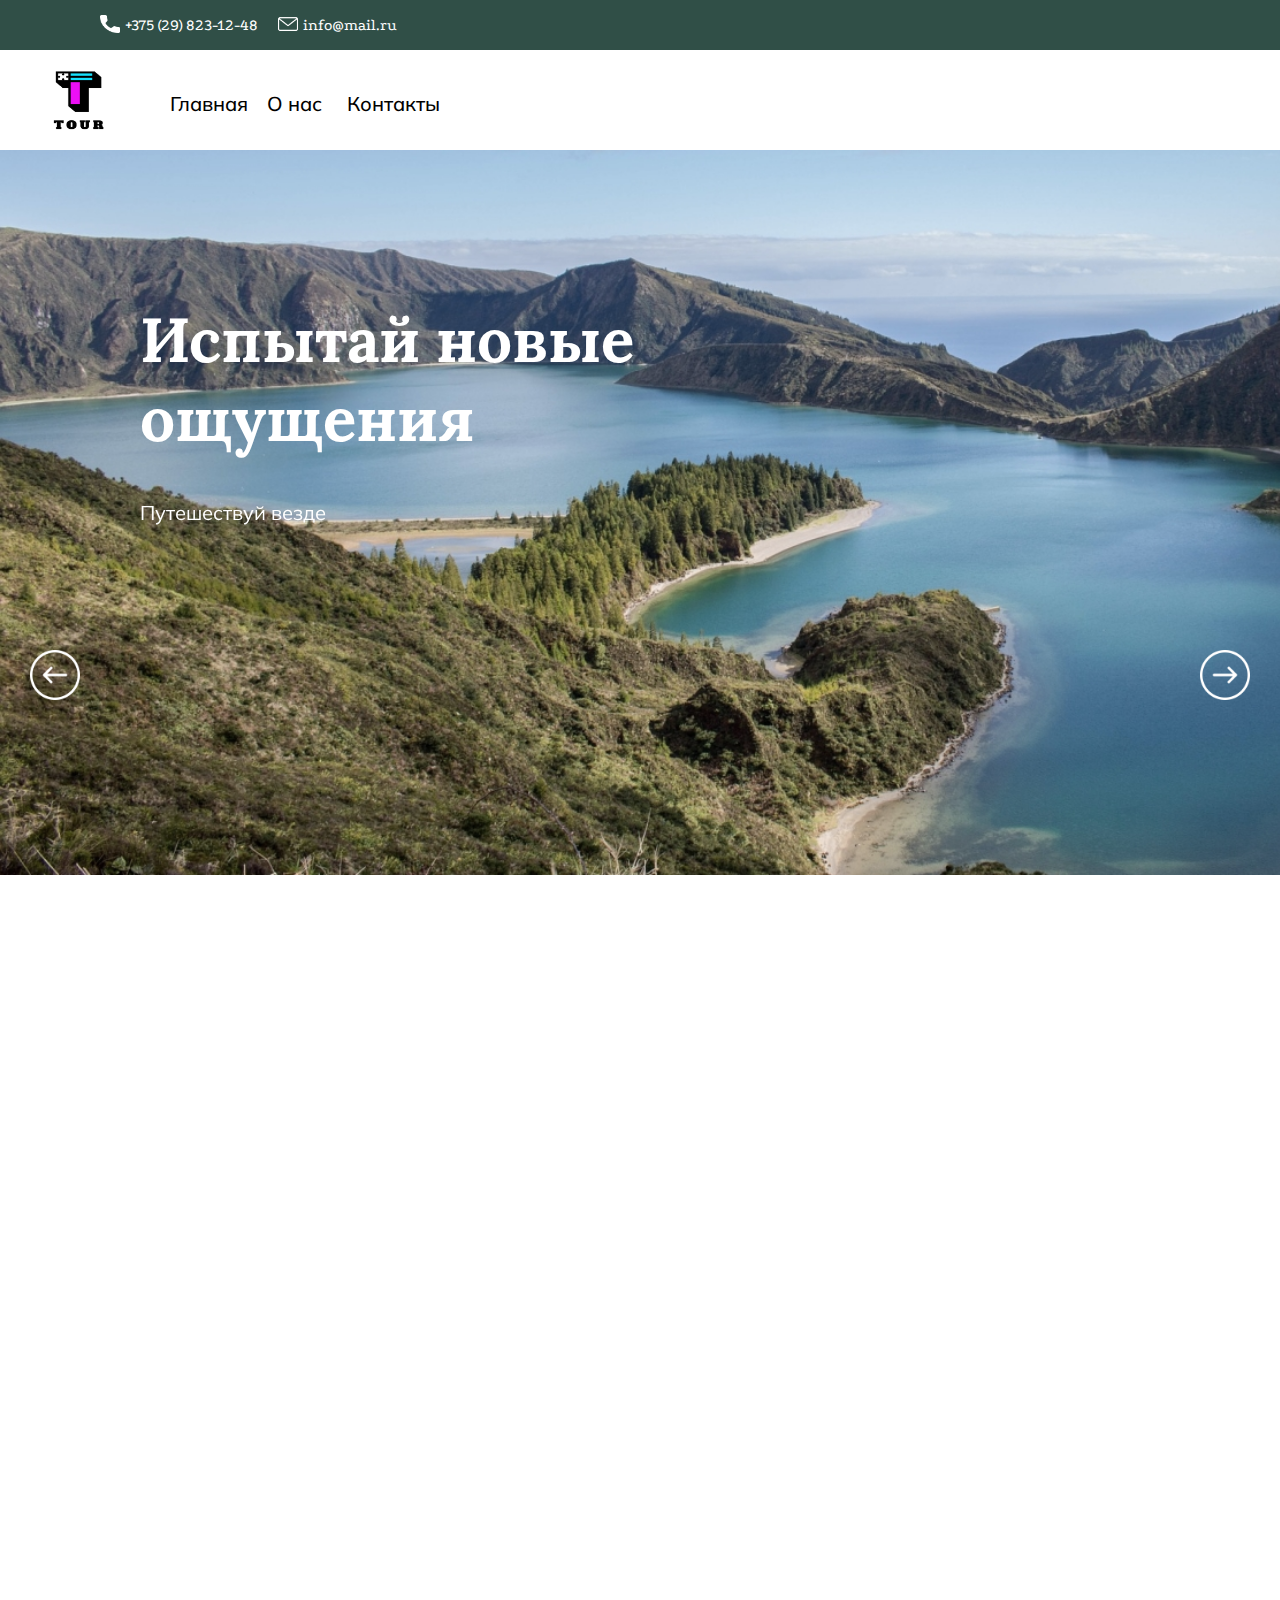
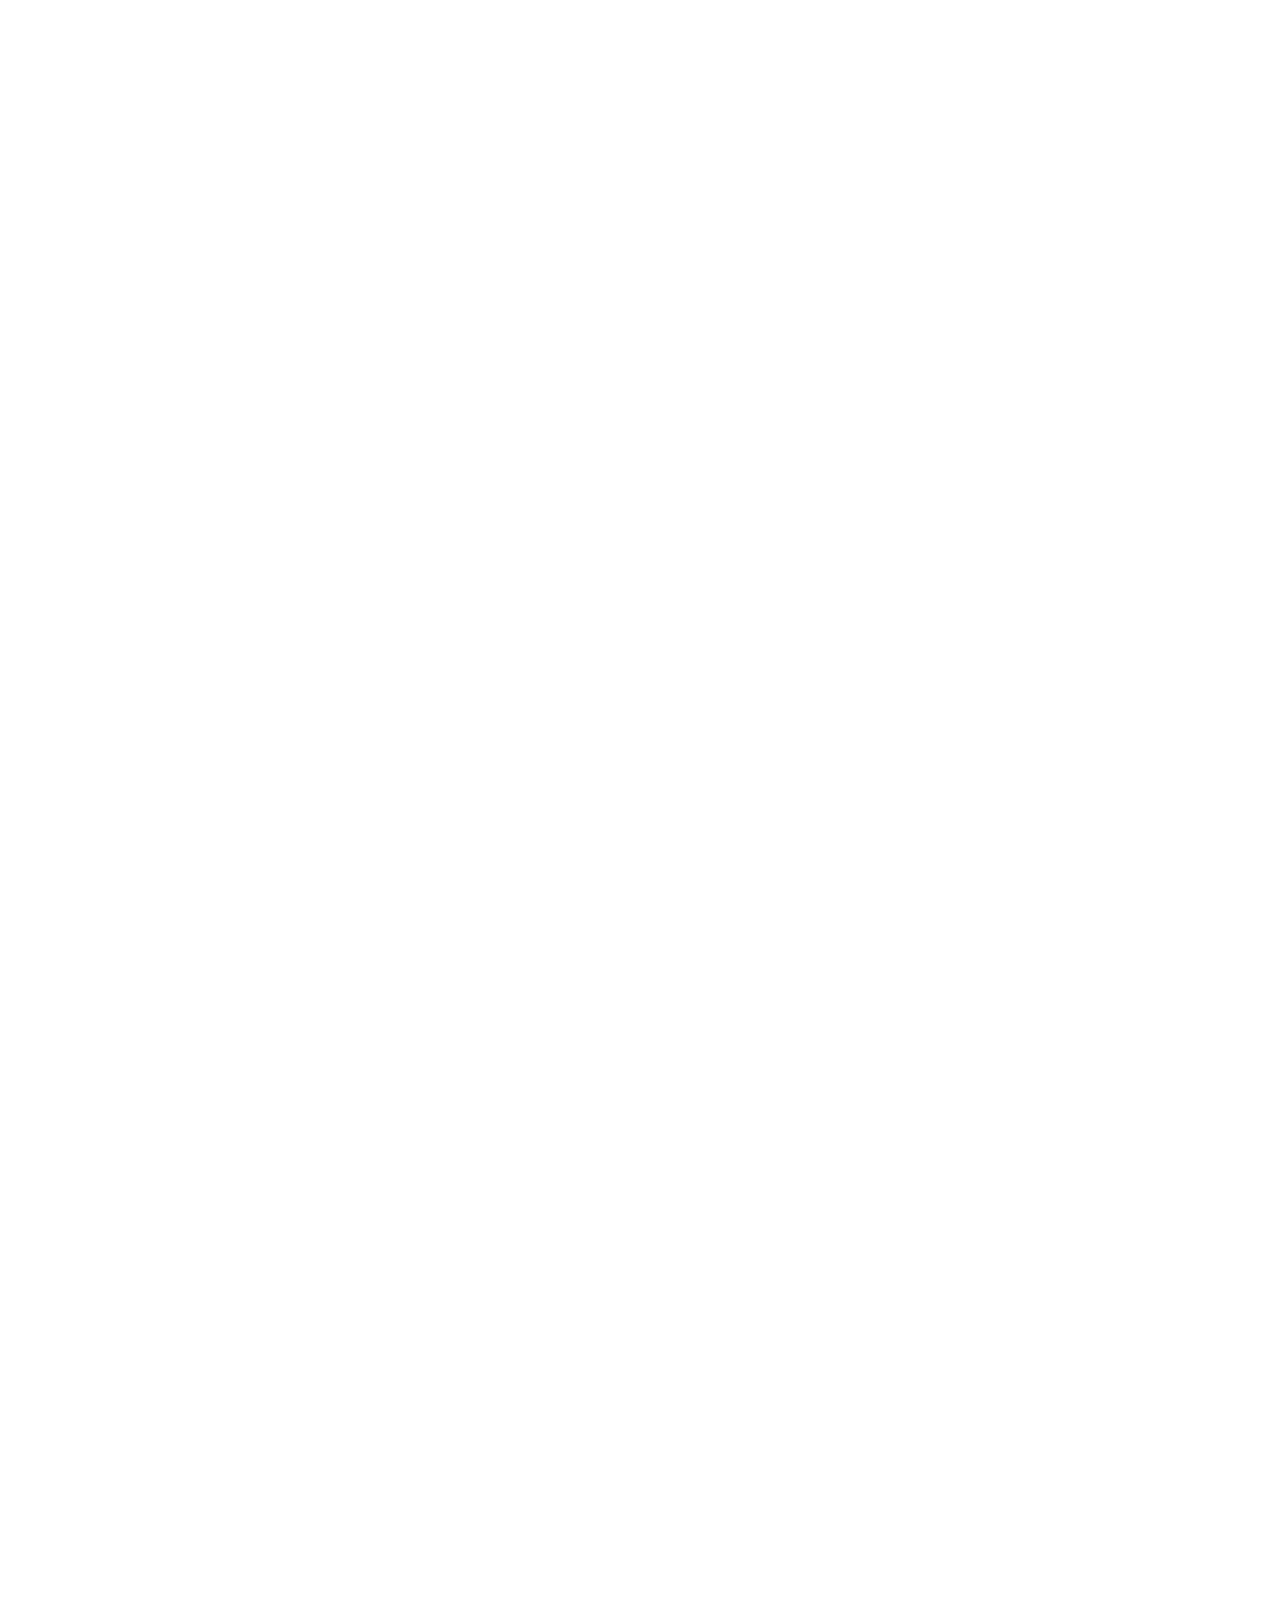
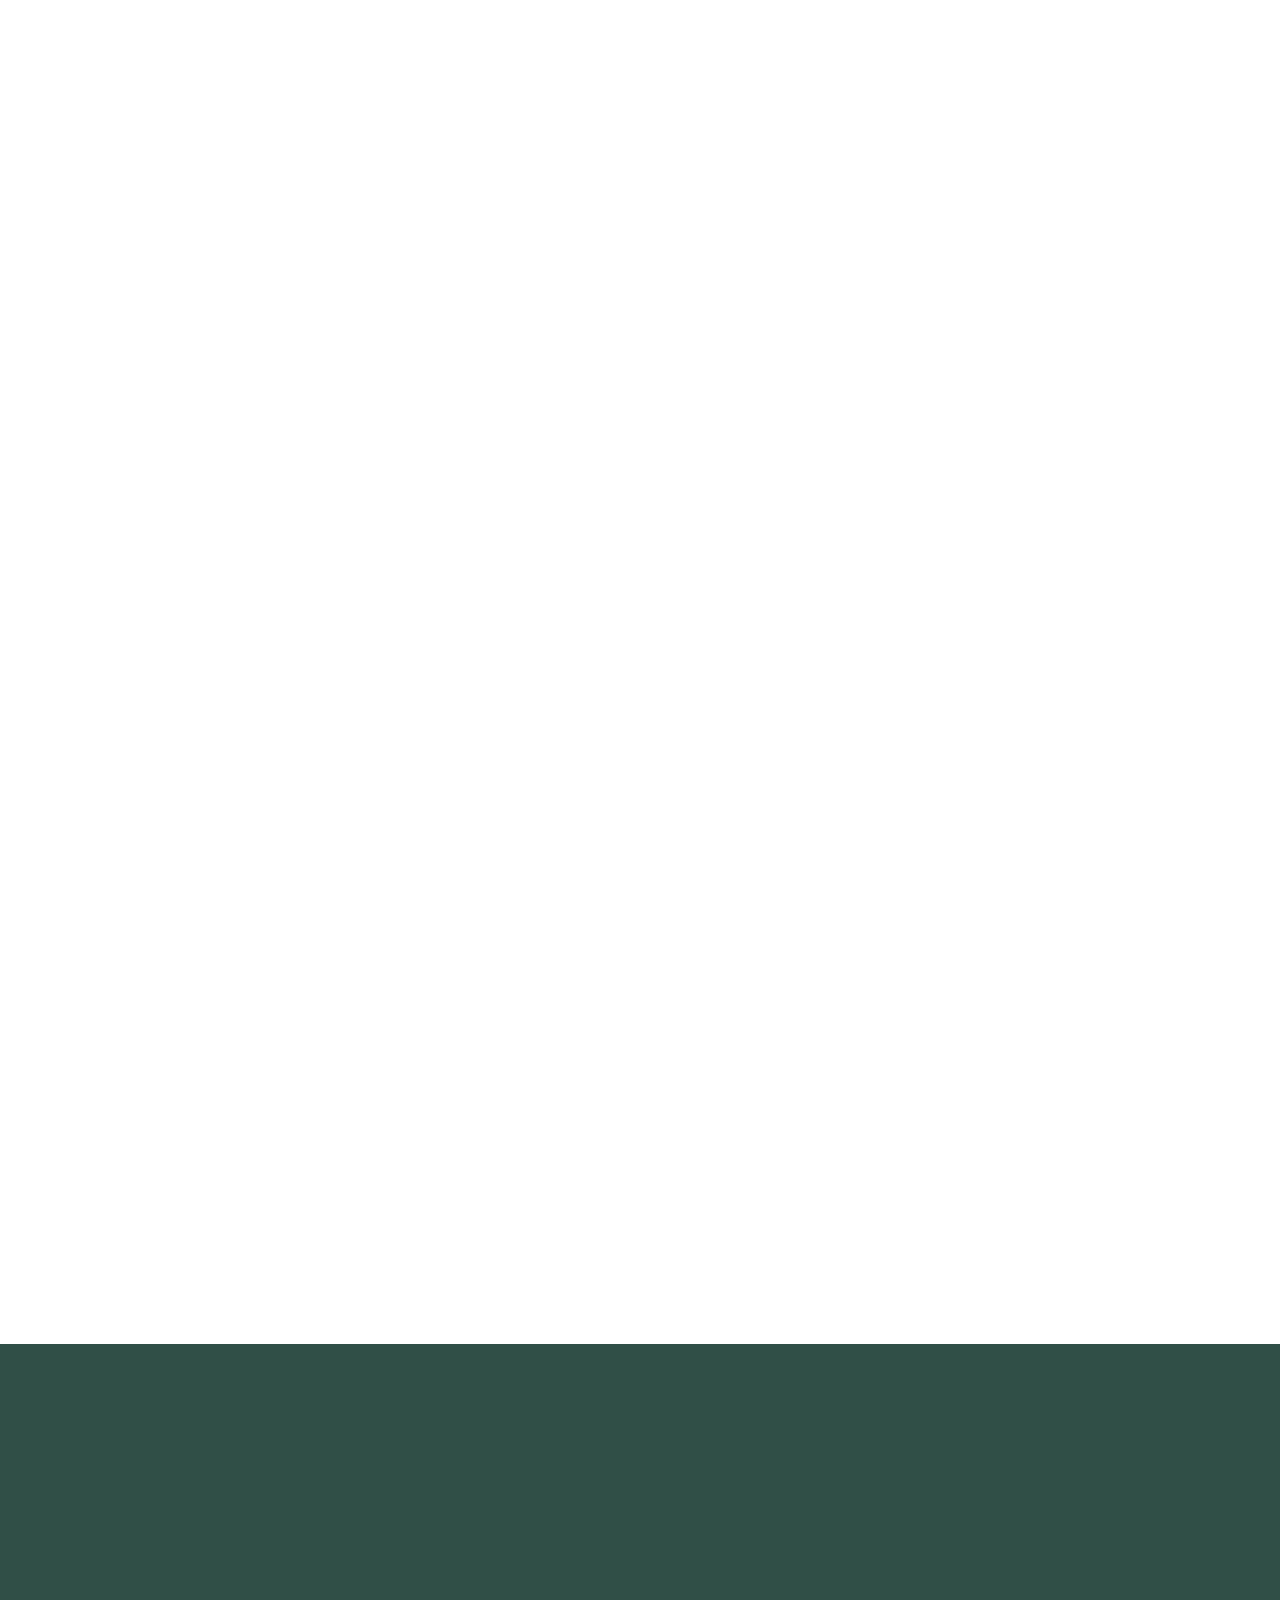
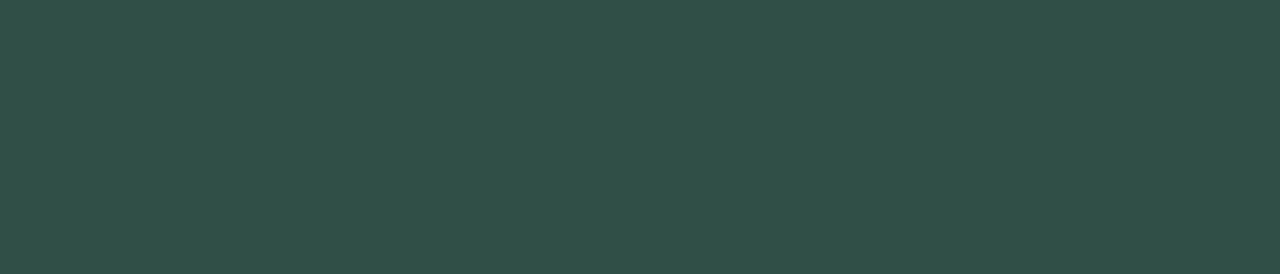
<file: index.html>
<!DOCTYPE html>
<html lang="ru">
    <head>
        <meta charset="UTF-8">
        <title>Tourism</title>
        <link rel="stylesheet" href="include/css/main.css">
        <link rel="stylesheet" href="include/css/index.css">
    </head>
    <header>
        <div class="infoHeader">
            <div class="number">
                <img src="include/source/call.png"/>
                <p>+375 (29) 823-12-48</p>
            </div>
            <div class="mail">
                <img src="include/source/mail.png"/>
                <p>info@mail.ru</p>
            </div>
        </div>
        <div class="mobile_menu">
            <button id="button_mobile_menu"><img src="include/source/menu.png"/></button>
        </div>
        <div class="mobile_dropdown_menu" id="mobile_menu">
            <div class="content">
                <a href="index.html">Главная</a>
                <a href="about.html">О нас</a>
                <button id="button_contact">Контакты</button>
            </div>
        </div>
    </header>
    <body>
        <div class="navbar element-animation">
            <img src="include/source/logo.png" class="icon"/>
            <div class="buttons">
                <a href="index.html">Главная</a>
                <a href="about.html">О нас</a>
                <button id="button_contact">Контакты</button>
            </div>
        </div>
        <div class="slider" id="slider">
            <div class="text">
                <h1 class="element-animation">Испытай новые ощущения</h1>
                <p class="element-animation">Путешествуй везде</p>
            </div>
            <div class="buttons element-animation">
                <img src="include/source/arrow.png" id="right_button_slider"/>
                <img src="include/source/arrow.png" id="left_button_slider"/>
            </div>
        </div>
        <div class="cards">
            <div class="name">
                <p class="first_name element-animation">Выбери свою путёвку!</p>
                <p class="second_name element-animation">Огромный выбор туров по разным местам!</p>
            </div>
            <div class="items">
                <div class="card element-animation">
                    <img src="include/source/picture_card.jpg"/>
                    <div class="about">
                        <h1>Akagera National Park</h1>
                        <p>Visitors to Akagera National Park can take part in a range of activities, including game drives, boat safaris, bird watching, and nature walks.</p>
                        <button id="button_contact">Learn More</button>
                    </div>
                </div>
                <div class="card element-animation">
                    <img src="include/source/picture_card.jpg"/>
                    <div class="about">
                        <h1>Akagera National Park</h1>
                        <p>Visitors to Akagera National Park can take part in a range of activities, including game drives, boat safaris, bird watching, and nature walks.</p>
                        <button id="button_contact">Learn More</button>
                    </div>
                </div>
                <div class="card element-animation">
                    <img src="include/source/picture_card.jpg"/>
                    <div class="about">
                        <h1>Akagera National Park</h1>
                        <p>Visitors to Akagera National Park can take part in a range of activities, including game drives, boat safaris, bird watching, and nature walks.</p>
                        <button id="button_contact">Learn More</button>
                    </div>
                </div>
                <div class="card element-animation">
                    <img src="include/source/picture_card.jpg"/>
                    <div class="about">
                        <h1>Akagera National Park</h1>
                        <p>Visitors to Akagera National Park can take part in a range of activities, including game drives, boat safaris, bird watching, and nature walks.</p>
                        <button id="button_contact">Learn More</button>
                    </div>
                </div>
                <div class="card element-animation">
                    <img src="include/source/picture_card.jpg"/>
                    <div class="about">
                        <h1>Akagera National Park</h1>
                        <p>Visitors to Akagera National Park can take part in a range of activities, including game drives, boat safaris, bird watching, and nature walks.</p>
                        <button id="button_contact">Learn More</button>
                    </div>
                </div>
                <div class="card element-animation">
                    <img src="include/source/picture_card.jpg"/>
                    <div class="about">
                        <h1>Akagera National Park</h1>
                        <p>Visitors to Akagera National Park can take part in a range of activities, including game drives, boat safaris, bird watching, and nature walks.</p>
                        <button id="button_contact">Learn More</button>
                    </div>
                </div>
                <div class="card element-animation">
                    <img src="include/source/picture_card.jpg"/>
                    <div class="about">
                        <h1>Джунгли</h1>
                        <p>Arizona RP самое рабское место на свете Arizona RP самое рабское место на свете Arizona RP самое рабское место на свете Arizona RP самое рабское место на свете Arizona RP самое рабское место на свете</p>
                        <button id="button_contact">Узнать Больше</button>
                    </div>
                </div>
            </div>
        </div>
        <div class="best_menu">
            <div class="name">
                <p class="first_name element-animation">Почему именно мы?</p>
                <p class="second_name element-animation">Наши преимущества</p>
            </div>
            <div class="items">
                <div class="card element-animation">
                    <img src="include/source/car.png"/>
                    <p>Большой выбор поездок</p>
                </div>
                <div class="card element-animation">
                    <img src="include/source/checked.png"/>
                    <p>100% Гарантирована ваша поезда</p>
                </div>
                <div class="card element-animation">
                    <img src="include/source/calendar.png"/>
                    <p>10 лет опыта</p>
                </div>
                <div class="card element-animation">
                    <img src="include/source/like.png"/>
                    <p>90% клиентов довольны поездкой</p>
                </div>
                <div class="card element-animation">
                    <img src="include/source/calendar.png"/>
                    <p>10 лет опыта</p>
                </div>
                <div class="card element-animation">
                    <img src="include/source/like.png"/>
                    <p>90% клиентов довольны поездкой</p>
                </div>
            </div>
        </div>
        <div class="comment">
            <div class="name">
                <p class="first_name element-animation">Что о нас говорят?</p>
                <p class="second_name element-animation">Отзывы наших клиентов</p>
            </div>
            <div class="items">
                <div class="card element-animation">
                    <img src="include/source/review_man.jpg"/>
                    <h1>Robert Wilson</h1>
                    <p>I recently went on a tour with XYZ Tourism Company and was extremely impressed with the level of professionalism and organization.</p>
                </div>
                <div class="card element-animation">
                    <img src="include/source/review_man.jpg"/>
                    <h1>Robert Wilson</h1>
                    <p>I recently went on a tour with XYZ Tourism Company and was extremely impressed with the level of professionalism and organization.</p>
                </div>
                <div class="card element-animation">
                    <img src="include/source/review_man.jpg"/>
                    <h1>Robert Wilson</h1>
                    <p>I recently went on a tour with XYZ Tourism Company and was extremely impressed with the level of professionalism and organization.</p>
                </div>
            </div>
        </div>
    </body>
    <footer>
        <div class="contact_us">
            <h1 class="element-animation">Если у Вас появились вопросы - позвоните нам!</h1>
            <p class="element-animation">Если у вас появился какой-либо вопрос, либо захотелось приобрести тур - вы можете решить все вопросы по контактной информации:

                Номер телефона: +375 (29) 325-18-98
                Email: info@mail.ru 
                Адрес: Беларусь, Минск
            </p>
        </div>
        <div class="footer" id="footer">
            <div class="content">
                <img src="include/source/logo.png" class="icon element-animation"/>
                <p class="element-animation">Lorem Ipsum — это просто текст-пустышка полиграфической и наборной индустрии.</p>
                <div class="menu element-animation">
                    <a href="index.html">Главная</a>
                    <a href="about.html">О нас</a>
                    <a>Контакты</a>
                </div>
            </div>
        </div>
    </footer>
    <script src="include/js/mobile_button.js"></script>
    <script src="include/js/slider.js"></script>
    <script src="include/js/scroll.js"></script>
    <script src="include/js/footer.js"></script>
</html>
</file>
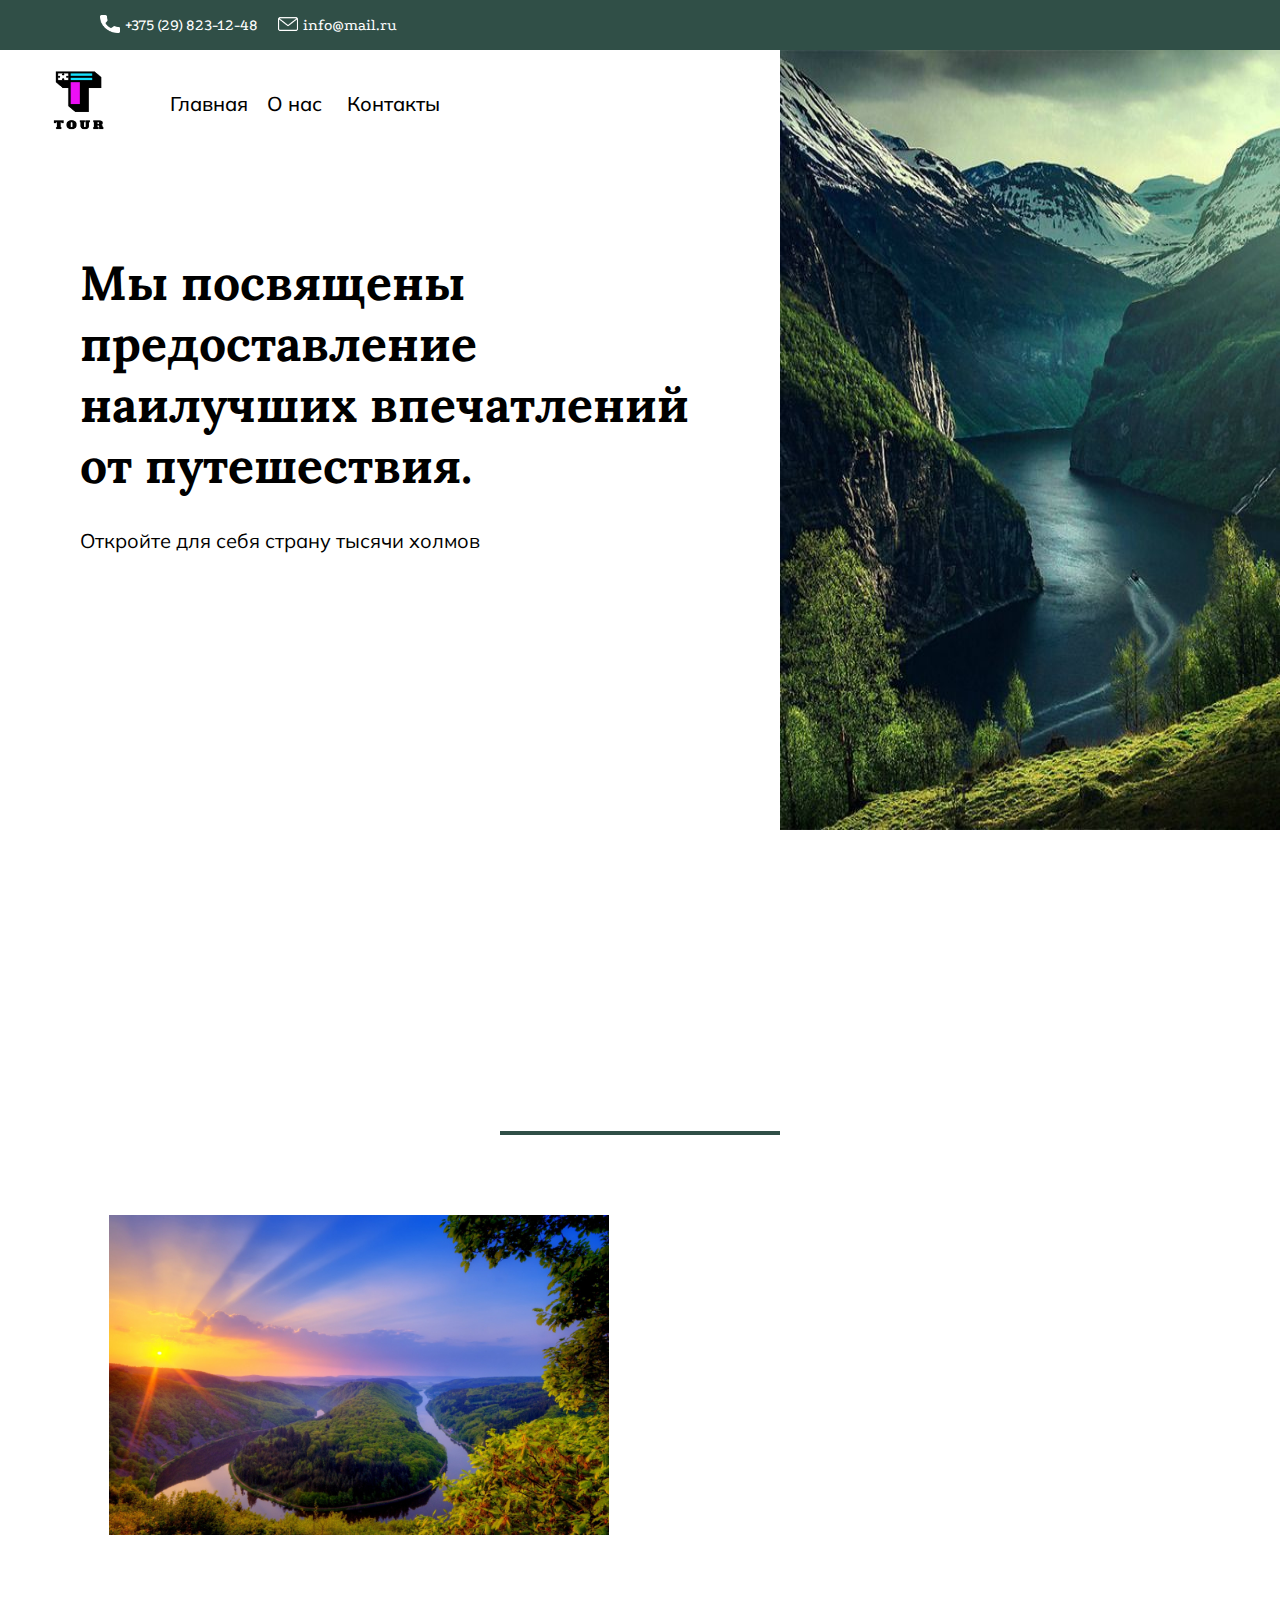
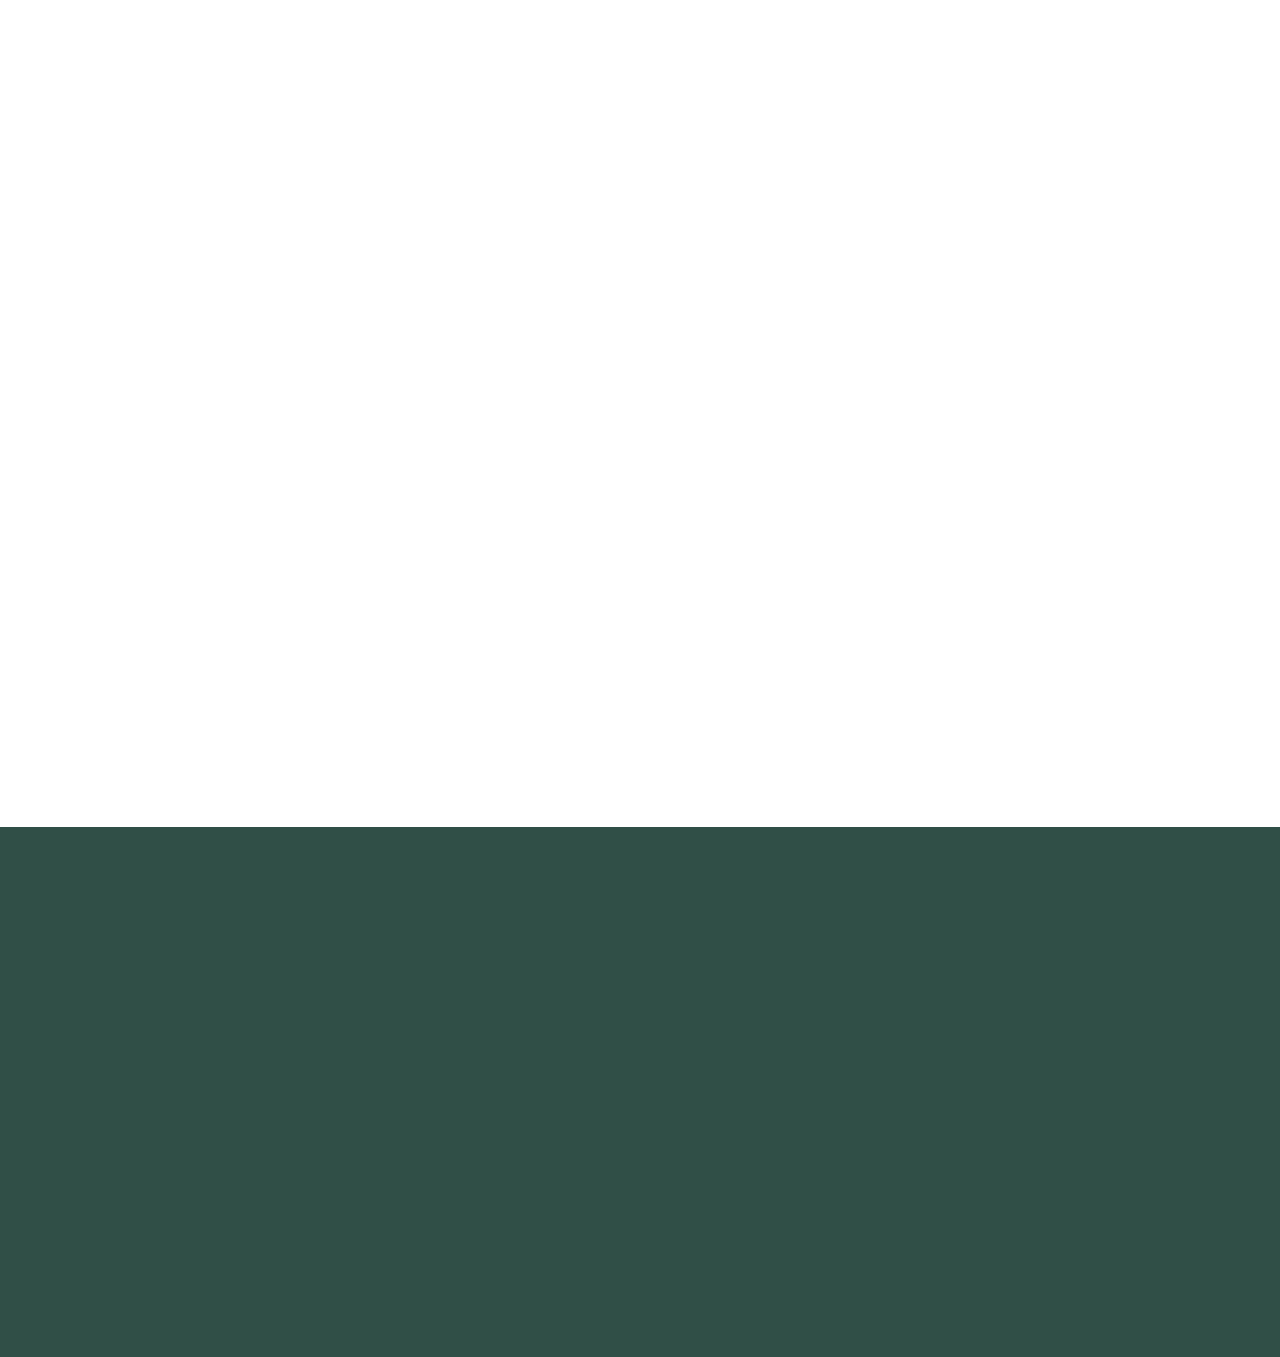
<file: about.html>
<!DOCTYPE html>
<html lang="ru">
    <head>
        <meta charset="UTF-8">
        <title>Tourism</title>
        <link rel="stylesheet" href="include/css/main.css">
        <link rel="stylesheet" href="include/css/about.css">
    </head>
    <header>
        <div class="infoHeader">
            <div class="number">
                <img src="include/source/call.png"/>
                <p>+375 (29) 823-12-48</p>
            </div>
            <div class="mail">
                <img src="include/source/mail.png"/>
                <p>info@mail.ru</p>
            </div>
        </div>
        <div class="mobile_menu">
            <button id="button_mobile_menu"><img src="include/source/menu.png"/></button>
        </div>
        <div class="mobile_dropdown_menu" id="mobile_menu">
            <div class="content">
                <a href="index.html">Главная</a>
                <a href="about.html">О нас</a>
                <button id="button_contact">Контакты</button>
            </div>
        </div>
    </header>
    <body>
        <div class="info_header">
            <img src="include/source/picture2.jpg" class="img element-animation"/>
            <div class="navbar element-animation">
                <img src="include/source/logo.png" class="icon"/>
                <div class="buttons">
                    <a href="index.html">Главная</a>
                    <a href="about.html">О нас</a>
                    <button id="button_contact">Контакты</button>
                </div>
            </div>
            <div class="other">
                <h1 class="element-animation">Мы посвящены
                    предоставление наилучших впечатлений от путешествия.</h1>
                <p class="element-animation">Откройте для себя страну тысячи холмов</p>
            </div>
            
        </div>
        <div class="info_main">
            <h1 class="element-animation">Добро пожаловать в мир туров</h1>
            <div class="line"></div>
            <div class="grid">
                <div class="element">
                    <img src="include/source/picture3.jpg"/>
                </div>
                <div class="element element-animation">
                    <p>
                        Welcome to Africa Wizzy Safari, 
                        a leading tourism company based in Rwanda. 
                        We have been in business for over 5 years and are 
                        committed to providing top-quality tours and services 
                        to our clients. Our mission is to showcase the beauty and 
                        culture of Rwanda to visitors from around the world, and to 
                        contribute to the sustainable development of the country 
                        through responsible tourism practices.
                    </p>
                </div>
                <div class="element element-animation">
                    <p>
                        At Africa Wizzy safari, we offer 
                        a wide range of tours and activities, including cultural 
                        and historical tours, wildlife safaris, mountain gorilla 
                        trekking, and more. Our experienced and knowledgeable 
                        guides will ensure that you have a safe and enjoyable 
                        experience while exploring the stunning landscapes and 
                        rich culture of Rwanda.
                    </p>
                </div>
                <div class="element element-animation">
                    <img src="include/source/picture4.jpg"/>
                </div>
                <div class="element element-animation">
                    <img src="include/source/picture5.jpg"/>
                </div>
                <div class="element element-animation">
                    <p>
                        We are proud to have received numerous awards 
                        and accolades for our commitment to excellence, 
                        including the RDD award and the Excellence award. 


                        Thank you for choosing Africa Wizzy Safari 
                        for your travel needs in Rwanda. We look forward 
                        to welcoming you on one of our tours soon!
                    </p>
                </div>
            </div>
        </div>
    </body>
    <footer>
        <div class="contact_us">
            <h1 class="element-animation">Если у Вас появились вопросы - позвоните нам!</h1>
            <p class="element-animation">Если у вас появился какой-либо вопрос, либо захотелось приобрести тур - вы можете решить все вопросы по контактной информации:

                Номер телефона: +375 (29) 325-18-98
                Email: info@mail.ru 
                Адрес: Беларусь, Минск
            </p>
        </div>
        <div class="footer" id="footer">
            <div class="content">
                <img src="include/source/logo.png" class="icon element-animation"/>
                <p class="element-animation">Lorem Ipsum — это просто текст-пустышка полиграфической и наборной индустрии.</p>
                <div class="menu element-animation">
                    <a href="index.html">Главная</a>
                    <a href="about.html">О нас</a>
                    <a>Контакты</a>
                </div>
            </div>
        </div>
    </footer>
    <script src="include/js/mobile_button.js"></script>
    <script src="include/js/scroll.js"></script>
    <script src="include/js/footer.js"></script>
</html>
</file>
<file: include/css/main.css>
html, body {
    margin:0;
    padding:0;
}

header {
    width: 100%;
    height: 50px;
    background-color: #304F47;
}

header .infoHeader div{
    float: left;
    display: table-cell;
    vertical-align: middle;
}

header .infoHeader .number{
    margin-left: 100px;
}

header .infoHeader .mail{
    margin-left: 20px;
}

header .infoHeader img{
    -webkit-filter: invert(100%);
    filter: invert(100%);
    width: 20px;
    height: 17.5px;
    float: left;
    margin-right: 5px;
    margin-top: 15px;
}

header .infoHeader p{
    color: #fff;
    float: left;
    font-family: Podkova_Regular;
}

header .mobile_menu {
    display: none;
}

header .mobile_menu {
    margin-top: 7px;
    margin-right: 10px;
    float: right;
}

header .mobile_menu img {
    width: 30px;
    height: 30px;
    filter: invert(100%);
}

header .mobile_menu button {
    text-decoration: none;
    background: none;
    border: none;
}

header .mobile_menu img:hover {
    filter: invert(50%);
    cursor: pointer;
}

header .mobile_dropdown_menu {
    display: none;
    position: absolute;
    z-index: 1;
    top: 50px;
    background: #223530;
    width: 100%;
    height: auto;
    padding: 15px 0;
}

header .mobile_dropdown_menu .content {
    display: flex;
    justify-content: flex-end;
    flex-direction: column;
}

header .mobile_dropdown_menu .content a {
    text-decoration: none;
    color: #fff;
    text-align: center;
    margin-bottom: 10px;
}

header .mobile_dropdown_menu .content button {
    text-decoration: none;
    color: #fff;
    text-align: center;
    margin-bottom: 10px;
    border: none;
    background: none;
}

header .mobile_dropdown_menu a:hover {
    color: rgb(153, 153, 153);
}

header .mobile_dropdown_menu button:hover {
    color: rgb(153, 153, 153);
    cursor: pointer;
}

footer {
    height: 530px;
    width: 100%;
    background-color: #304F47;
    display: grid;
    grid-template-columns: 50% 50%;
}

footer .contact_us h1{
    font-size: 39px;
    width: 520px;
    font-family: Lora_Bold;
}

footer .contact_us p{
    font-size: 20px;
    width: 400px;
    font-family: Mulish_Regular;
}

footer .contact_us {
    padding: 0 103px;
    white-space: pre-line;
    color: #fff;
}

footer .footer {
    padding: 50px 60px 0 0;
}

footer .footer .content {
    float: right;
}

.icon {
    width: 80px;
    height: 80px;
}

footer .footer img {
    margin-left: 10px;
}

footer .footer p {
    width: 500px;
    font-size: 16px;
    color: #fff;
    margin-top: 20px;
    margin-bottom: 80px;
    font-family: Mulish_Regular;
}

footer .footer .menu a {
    font-size: 16px;
    color: #fff;
    text-decoration: none;
    margin-bottom: 15px;
    font-family: Mulish_Regular;
}

footer .footer .menu a:hover {
    color: rgb(131, 131, 131);
}

footer .menu {
    display: flex;
    flex-direction: column;
}

body .navbar {
    padding: 10px 40px;
    height: 80px;
}
body .navbar img {
    float: left;
}

body .navbar .buttons a {
    text-decoration: none;
    color: #000;
    font-size: 20px;
    margin-right: 15px;
    font-family: Mulish_Medium;
    transition: 0.2s;
}

body .navbar .buttons button {
    text-decoration: none;
    color: #000;
    font-size: 20px;
    margin-right: 15px;
    font-family: Mulish_Medium;
    background: none;
    border: none;
    transition: 0.2s;
}

body .navbar .buttons button:hover {
    color: rgb(95, 95, 95);
    cursor: pointer;
    font-size: 21px;
}

body .navbar .buttons a:hover {
    color: rgb(95, 95, 95);
    font-size: 21px;
}

body .navbar .buttons {
    margin-left: 50px;
    float: left;
    margin-top: 30px;
}

.element-animation {
    opacity: 0;
    transform: translateY(20px);
}

.element-animation.element-show {
    opacity: 1;
    transition: all 1.5s;
    transform: translateY(0%);
}

@media screen and (min-width: 1150px) {
    header .mobile_dropdown_menu {
        display: none;
    }
}

@media screen and (max-width: 1150px) {
    header {
        z-index: 2;
    }
    header .infoHeader{
        margin-left: 50%;
        transform: translate(-50%, 0);
    }

    header .mobile_menu {
        display: block;
    }
    
    body .navbar{
        display: none;
    }

    footer .contact_us {
        display: none;
    }
    footer {
        display: block;
        height: 400px;
    }
    footer .footer .content {
        float: none;
        width: 100%;
    }
    footer .footer {
        padding: 50px 0 0 0;
    }
    footer .footer img {
        width: 80px;
        height: 80px;
        margin-left: 50%;
        transform: translate(-50%, 0);
    }
    
    footer .footer p {
        text-align: center;
        margin-left: 50%;
        transform: translate(-50%, 0);
        visibility: hidden;
        margin-bottom: 50px;
    }

    footer .footer p::before{
        visibility: visible;
        content: "Номер телефона: +375 (29) 325-18-98 \a Email: info@mail.ru \a Адрес: Беларусь, Минск \a ";
        white-space: pre;
    }
    
    footer .footer .menu a {
        text-align: center;
    }
}

@media screen and (min-width: 2000px) {
    html {
        width:1920px;
        margin:0px auto;
    }
}

@keyframes anim_button_mobile_menu_open {
    0%
    {
        width: 0%;
    }
    100% 
    {
        width: 100%;
    }
}

@keyframes anim_button_mobile_menu_close {
    0%
    {
        width: 100%;
    }
    100% 
    {
        width: 0%;
    }
}

@font-face {
    font-family: Lora_Bold;
    src: url(../fonts/Lora/Lora-Bold.ttf);
}

@font-face {
    font-family: Mulish_Regular;
    src: url(../fonts/Mulish/Mulish-Regular.ttf);
}

@font-face {
    font-family: Mulish_Medium;
    src: url(../fonts/Mulish/Mulish-Medium.ttf);
}

@font-face {
    font-family: Mulish_SemiBold;
    src: url(../fonts/Mulish/Mulish-SemiBold.ttf);
}

@font-face {
    font-family: Podkova_Regular;
    src: url(../fonts/Podkova/Podkova-Regular.ttf);
}
</file>
<file: include/css/index.css>
body .slider {
    margin-bottom: 125px;
    height: 725px;
    background-image: url("../source/picture1.jpg");
    -webkit-background-size: cover;
    -moz-background-size: cover;
    -o-background-size: cover;
    background-size: cover;
    filter: grayscale(20%);
}

body .slider .text {
    color: #fff;
    width: 670px;
    margin-top: 150px;
    margin-left: 140px;
    position: fixed;
}

body .slider h1 {
    font-size: 62px;
    margin-top: 0px;
    font-family: Lora_Bold;
}

body .slider p {
    font-size: 20px;
    font-family: Mulish_Regular;
}
body .slider .buttons{
    padding: 500px 30px 0 30px;
}

body .slider .buttons #right_button_slider {
    filter: invert(100%);
    width: 50px;
    height: 50px;
    transform: rotate(-90deg);
    float: right;
    transition: 0.2s;
}

body .slider .buttons #left_button_slider {
    filter: invert(100%);
    width: 50px;
    height: 50px;
    transform: rotate(90deg);
    float: left;
    transition: 0.2s;
}

body .slider .buttons #right_button_slider:hover {
    filter: invert(50%);
    cursor: pointer;
}

body .slider .buttons #left_button_slider:hover {
    filter: invert(50%);
    cursor: pointer;
}

body .name {
    width: 600px;
    margin-left: 50%;
    transform: translate(-50%, 0);
    margin-bottom: 40px;
}

body .name p {
    font-weight: bold;
    text-align: center;
    font-family: Lora_Bold;
}

body .first_name {
    font-size: 32px;
    color: #C7923E;
}

body .second_name {
    margin-top: 20px;
    font-size: 48px;
    color: #000;
}

body .cards .items {
    display: grid;
    grid-template-columns: repeat(3, 350px);
    grid-auto-rows: auto;
    grid-column-gap: 17px;
    grid-row-gap: 34px;
    justify-content: center;
    margin-bottom: 80px;
}

body .cards .items .card {
    background-color: #fff;
    border-radius: 10px;
    border: solid 1px;
    border-color: #E1E1E1;
}

body .cards .items .card .about {
    padding: 32px 14px;
}

body .cards .items .card .about h1{
    font-size: 24px;
    margin-bottom: 12px;
    font-family: Lora_Bold;
}

body .cards .items .card .about p{
    font-size: 16px;
    width: 256px;
    margin-bottom: 12px;
    font-family: Mulish_Regular;
}

body .cards .items .card .about button{
    width: 118px;
    height: 56px;
    border-radius: 8px;
    text-decoration: none;
    background-color: #C7923E;
    color: #fff;
    font-size: 16px;
    border: none;
    font-family: Mulish_Semibold;
    transition: 0.3s;
}

body .cards .items .card .about button:hover{
    background-color: #96733c;
    color: rgb(199, 199, 199);
    cursor: pointer;
}

body .cards .items .card img {
    width: 100%;
    height: 310px;
    border-radius: 10px 10px 0 0;
}

body .best_menu .items {
    display: grid;
    grid-template-columns: repeat(4, 250px);
    grid-auto-rows: 150px;
    grid-column-gap: 20px;
    grid-row-gap: 15px;
    justify-content: center;
    margin-bottom: 80px;
}

body .best_menu .items .card {
    background-color: #304F47;
    border-radius: 30px;
}

body .best_menu .items .card img {
    -webkit-filter: invert(100%);
    filter: invert(100%);
    width: 50px;
    height: 50px;
    margin-left: 50%;
    transform: translate(-50%, 0);
    margin-top: 25px;
}

body .best_menu .items .card p {
    margin-left: 50%;
    transform: translate(-50%, 0);
    font-size: 16px;
    color: #fff;
    margin-top: 17px;
    width: 200px;
    text-align: center;
    font-family: Lora_Bold;
}


body .comment .items {
    display: grid;
    grid-template-columns: repeat(3, 300px);
    grid-auto-rows: 380px;
    grid-column-gap: 50px;
    grid-row-gap: 15px;
    justify-content: center;
    margin-bottom: 80px;
}

body .comment .items .card {
    background-color: #fff;
    box-shadow: 0 14px 28px rgba(0,0,0,0.25), 0 5px 5px rgba(0,0,0,0.22);
}

body .comment .items .card img {
    width: 100px;
    height: 100px;
    border-radius: 75px;
    border: solid #fff 5px;
    outline: solid rgb(75, 75, 75) 5px;
    margin-left: 50%;
    transform: translate(-50%, 0);
    margin-top: 39px;
}

body .comment .items .card h1 {
    color: #000;
    margin-top: 30px;
    font-size: 16px;
    font-weight: bold;
    text-align: center;
    font-family: Lora_Bold;
}

body .comment .items .card p {
    margin-top: 30px;
    font-size: 16px;
    color: #9A9AB0;
    margin-left: 50%;
    transform: translate(-50%, 0);
    width: 250px;
    font-family: Mulish_Regular;
}

@media screen and (max-width: 1150px) {
    body .cards .items {
        grid-template-columns: 350px;
        grid-auto-rows: auto;
    }
    body .best_menu .items {
        grid-template-columns: 250px;
        grid-row-gap: 15px;
    }
    body .comment .items {
        grid-template-columns: 300px;
        grid-row-gap: 15px;
        grid-auto-rows: auto;
    }
    body .slider .text {
        margin-left: 50%;
        transform: translate(-50%, 0);
        text-align: center;
    }
    body .slider {
        height: 500px;
    }
    body .slider .buttons #right_button_slider {
        display: none;
    }
    
    body .slider .buttons #left_button_slider {
        display: none;
    }
}

@keyframes slider_hide {
    0%
    {
        opacity: 1;
    }
    100% 
    {
        opacity: 0;
    }
}

@keyframes slider_show {
    0%
    {
        opacity: 0;
    }
    100% 
    {
        opacity: 1;
    }
}
</file>
<file: include/css/about.css>
body .info_header {
    height: 780px;
    margin-bottom: 180px;
}

body .info_header .img{
    width: 500px;
    height: 780px;
    -webkit-background-size: cover;
    -moz-background-size: cover;
    -o-background-size: cover;
    background-size: cover;
    float: right;
}

body .info_header .other {
    padding: 70px 80px;
}

body .info_header .other h1{
    font-size: 48px;
    font-weight: bold;
    width: 645px;
    font-family: Lora_Bold;
}

body .info_header .other p{
    width: 600px;
    font-size: 20px;
    font-family: Mulish_Regular;
}

body .info_main h1 {
    font-weight: bold;
    text-align: center;
    font-size: 62px;
    color: #000;
    font-family: Lora_Bold;
}

body .info_main .line {
    width: 280px;
    height: 4px;
    background-color: #304F47;
    margin-left: 50%;
    transform: translate(-50%, 0);
    margin-bottom: 80px;
}
body .info_main .grid {
    display: grid;
    grid-template-columns: repeat(2, 500px);
    justify-content: center;
    grid-auto-rows: 320px;
    grid-column-gap: 63px;
    grid-row-gap: 26px;
    margin-bottom: 200px;
}

body .info_main .grid .element img{
    width: 500px;
    height: 320px;
}

body .info_main .grid .element p{
    color: #515151;
    font-size: 24px;
    font-family: Mulish_Regular;
}

@media screen and (max-width: 1150px) {
    body .info_main .grid {
        grid-template-columns: 500px;
        grid-auto-rows: auto;
    }
}

@media screen and (min-width: 1500px) {
    body .info_header .img {
        width: 600px;
    }
    body .info_header .other h1{
        font-size: 64px;
        width: 1000px;
    }
    
    body .info_header .other p{
        font-size: 24px;
        width: 1000px;
        font-size: 20px;
    }
}
</file>
